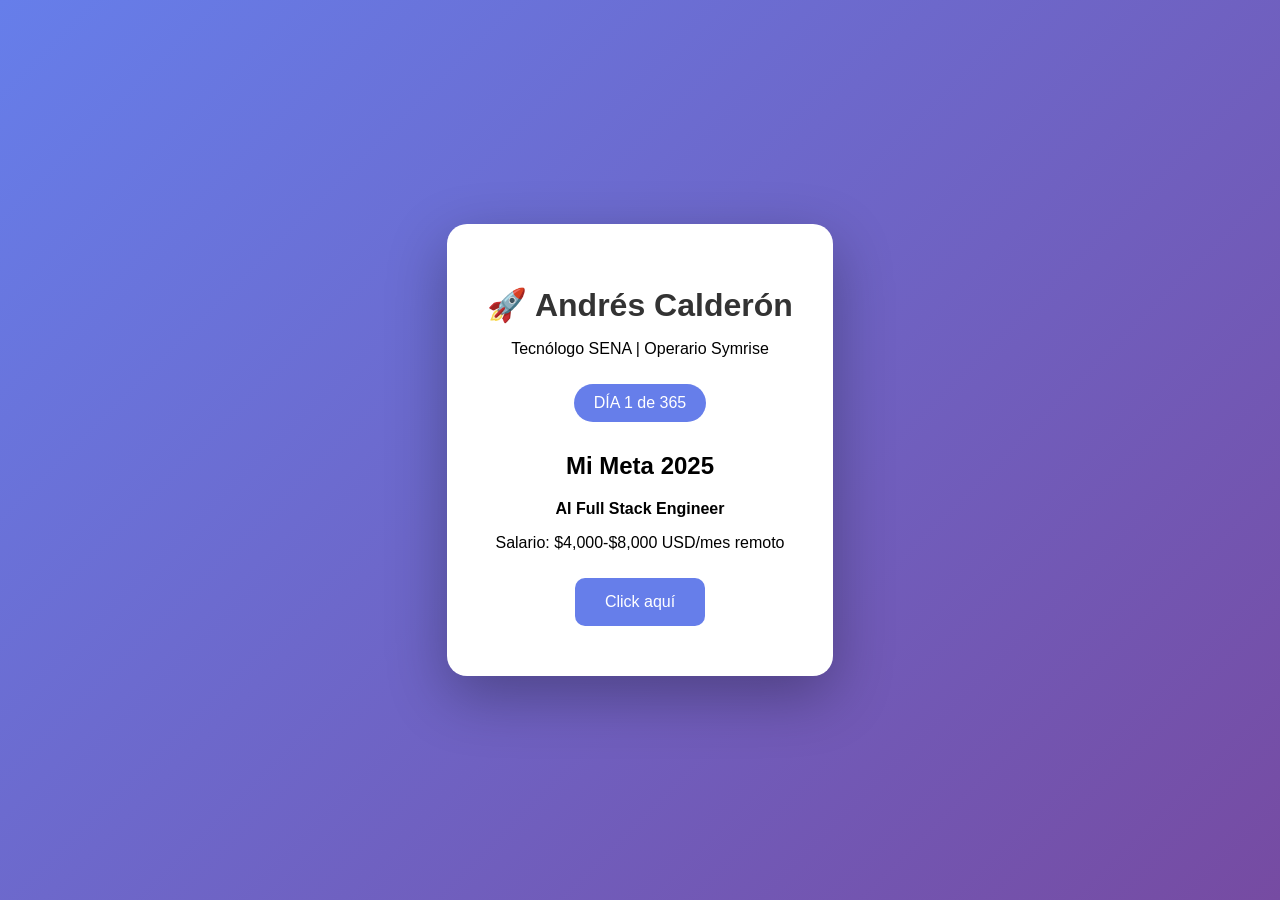
<file: Mi-proyecto/index.html>
<!DOCTYPE html>
<html lang="es">
<head>
    <meta charset="UTF-8"> <!-- Permite usar caracteres como tildes y eñes -->
    <link rel="stylesheet" href="style.css"> <!-- Enlaza el archivo de estilos CSS -->
    <title>Mi Día 1</title> <!-- Título que aparece en la pestaña del navegador -->
</head>
<body>
    <!-- Contenedor principal de la tarjeta -->
    <div class="card">
        <h1>🚀 Andrés Calderón</h1> <!-- Título principal -->
        <p>Tecnólogo SENA | Operario Symrise</p> <!-- Descripción corta -->

        <!-- Insignia que representa tu progreso diario -->
        <div class="badge">DÍA 1 de 365</div>

        <h2>Mi Meta 2025</h2> <!-- Subtítulo -->
        <p><strong>AI Full Stack Engineer</strong></p> <!-- Meta profesional -->
        <p>Salario: $4,000-$8,000 USD/mes remoto</p> <!-- Meta económica -->

        <!-- Botón que ejecuta la función mostrarMensaje() al hacer clic -->
        <button onclick="mostrarMensaje()">Click aquí</button>

        <!-- Contenedor del mensaje oculto que aparecerá al hacer clic -->
        <div id="mensaje">
            <h3>¡Empecé mi camino! 💪</h3>
            <p>Hoy completé mi primer proyecto con HTML, CSS y JavaScript.</p>
            <p>Siguiente: To-Do List</p>
        </div>
    </div>

    <!-- Enlace al archivo JavaScript -->
    <script src="Script.js"></script>
</body>
</html>
</file>
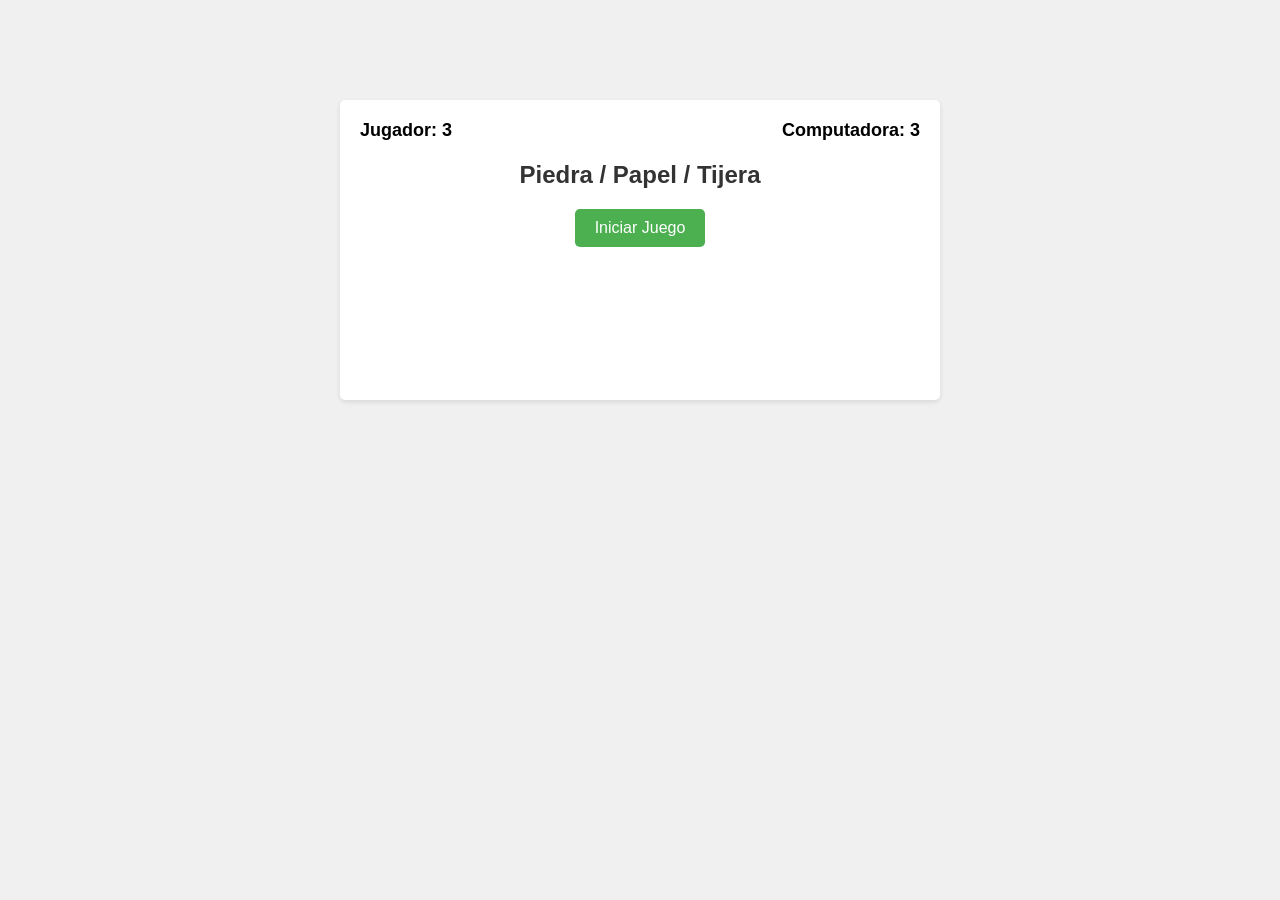
<file: Piedra-Papel-Tijera/index.html>
<!DOCTYPE html>
<html lang="en">
<head>
    <meta charset="UTF-8">
    <meta name="viewport" content="width=device-width, initial-scale=1.0">
    <link rel="stylesheet" href="style.css">
    <title>Juego de Piedra, Papel y Tijera</title>
</head>
<body>

        <section class="Juego">

            <div class="Puntuacion">

                <div class="puntos-jugador">
                    Jugador:
                    <span id="vidas-jugador">3</span>

                </div>
                <div class="puntos-pc">
                    Computadora:
                    <span id="vidas-enemigo">3</span>
                </div>      

            </div>
            <h1>Piedra / Papel / Tijera</h1>
            <div id="mensajes">
                
                
                
            </div>

            
            
            <button id="iniciar">Iniciar Juego</button>

            <div id="opciones" class="Opciones">

                <button id="piedra">Piedra</button>
                <button id="papel">Papel</button>
                <button id="tijera">Tijera</button>

            </div>

        
            <button id="reiniciar-juego">Reiniciar</button>
    
        </section>

        

<script src="script.js"></script>
    
</body>
</html>
</file>
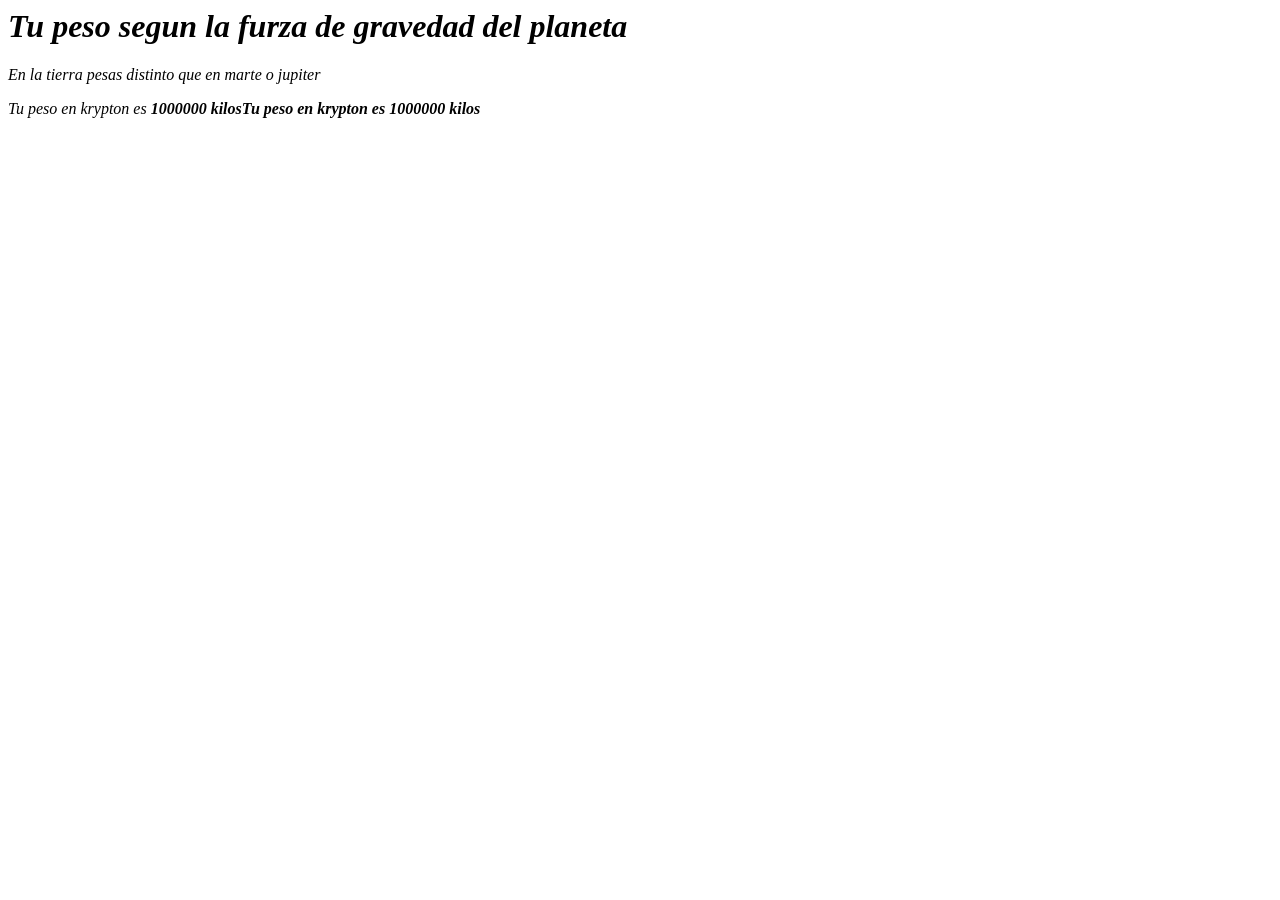
<file: StellarWeight/index.html>
<I DOCTYPE html>
<html>
<head>
  <title>Tu peso en otro planeta</title>
</head>
<body>
  <h1> Tu peso segun la furza de gravedad del planeta</h1>
  <p>En la tierra pesas distinto que en marte o jupiter</p>
 

  <script src="script.js"></script>
</body>
</html>
</file>
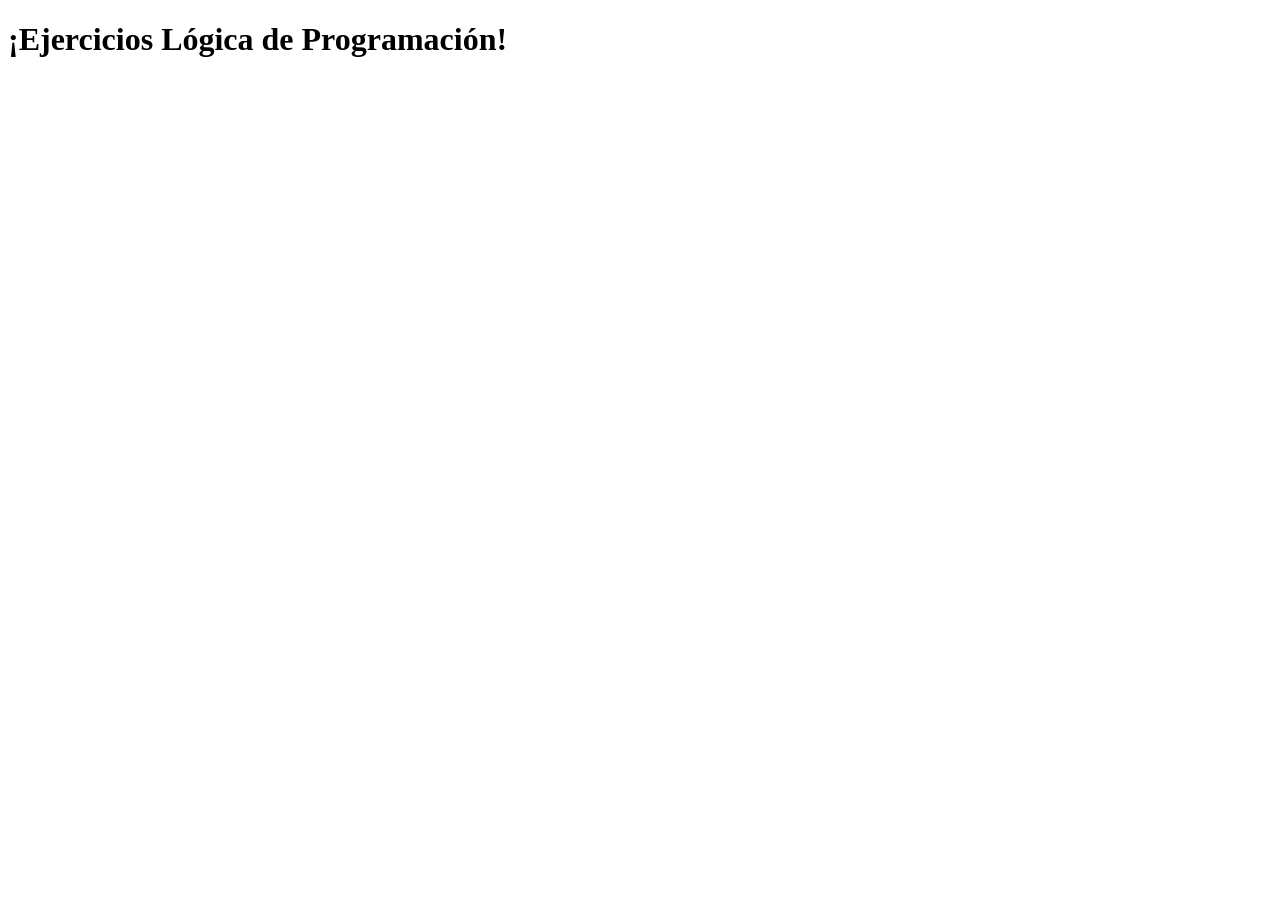
<file: FundamentosJS/Ejercicios_EstructurasDeControl/index.html>
<!DOCTYPE html>
<html lang="en">
<head>
    <meta charset="UTF-8">
    <meta name="viewport" content="width=device-width, initial-scale=1.0">
    <title>Document</title>
</head>
<body>
    <h1>¡Ejercicios Lógica de Programación!</h1>
    <Script src="Ejercicio10.js"></Script>
</body>
</html>
</file>
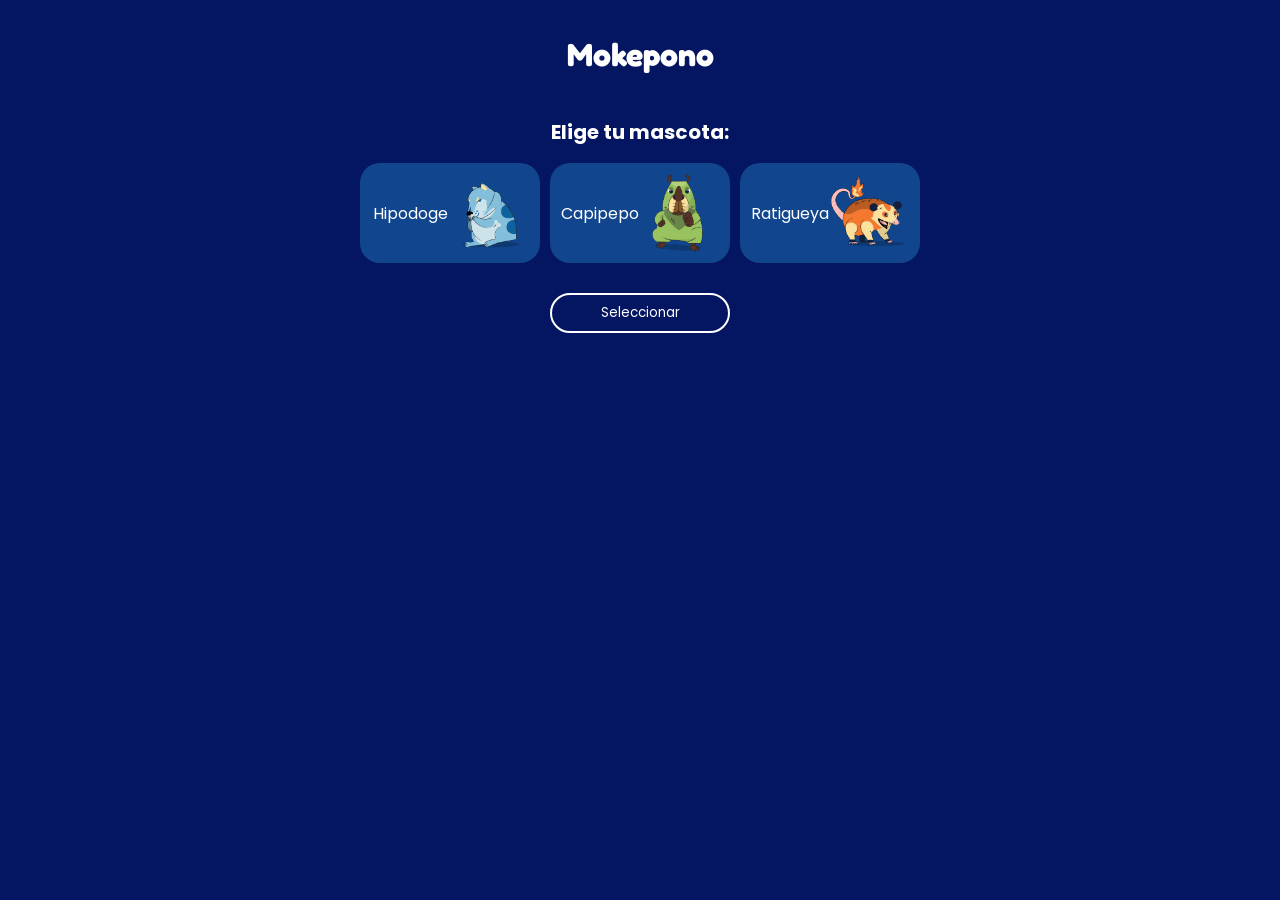
<file: MOKEPON-/public/index.html>
<!DOCTYPE html>
<html>
    <head>
        <meta charset="utf-8" />
        <meta name="viewport" content="width=device-width, initial-scale=1.0">
        <title>MOKEPON!</title>
        <link rel="stylesheet" href="style.css"> 
    </head>
    <body>
        <section id="seleccionar-mascota">
            <h1 class="titulo">Mokepono</h1> 

            <h2 class="subtitulo">Elige tu mascota:</h2>

            <div id='contenedorTarjetas' class="tarjetas">
                
            </div>

            <button id="boton-mascota">Seleccionar</button>
        </section>

        <section id="ver-mapa">
            <h2 class="subtitulo">Recorre el mapa con tu mokepon</h2> 
            <canvas id="mapa"></canvas>
            <button onmouseup="detenerMovimiento()" onmousedown="moverArriba()">Arriba</button>
            <div> 
                <button onmouseup="detenerMovimiento()" onmousedown="moverIzquierda()">Izquierda</button>
                <button onmouseup="detenerMovimiento()" onmousedown="moverAbajo()">Abajo</button>
                <button onmouseup="detenerMovimiento()" onmousedown="moverDerecha()">Derecha</button>
            </div>
        </section>

        <section id="seleccionar-ataque">
            <h1 class="titulo">Mokepon</h1>

            <h2 class="subtitulo">Elige tu ataque:</h2>

            <div id='contenedorAtaques' class="tarjetas-ataques">

            </div>

            <div id="mensajes">
                <p id="resultado">Mucha suerte</p>

                <section id="reiniciar">
                    <button id="boton-reiniciar">Reiniciar</button>
                </section>
            </div>

            <div class="ataques">
                <div class="ataques-jugador">
                    <p id="vidas-jugador">0</p>
                    <p id="mascota-jugador"></p>
                    <div id="ataques-del-jugador"></div>
                </div>
                <div class="ataques-enemigo">   
                    <p id="vidas-enemigo">0</p>
                    <p id="mascota-enemigo"></p>
                    <div id="ataques-del-enemigo"></div>
                </div>
            </div>
        </section>
        <script src="script.js"></script>
    </body>
</html>
</file>
<file: Mi-proyecto/style.css>
/* --- Estilo general del cuerpo --- */
body {
    font-family: Arial; /* Tipo de letra principal */
    background: linear-gradient(135deg, #667eea 0%, #764ba2 100%); /* Fondo con degradado diagonal */
    min-height: 100vh; /* La página ocupa toda la altura de la ventana */
    display: flex; /* Activa el sistema de caja flexible */
    justify-content: center; /* Centra el contenido horizontalmente */
    align-items: center; /* Centra el contenido verticalmente */
    margin: 0; /* Elimina márgenes predeterminados del navegador */
}

/* --- Tarjeta central --- */
.card {
    background: white; /* Fondo blanco */
    padding: 40px; /* Espaciado interno */
    border-radius: 20px; /* Bordes redondeados */
    box-shadow: 0 20px 60px rgba(0,0,0,0.3); /* Sombra para darle profundidad */
    text-align: center; /* Centra el texto dentro de la tarjeta */
    max-width: 500px; /* Ancho máximo para que se vea equilibrada */
}

/* --- Título principal --- */
h1 {
    color: #333; /* Color oscuro del texto */
    margin-bottom: 10px; /* Espacio inferior */
}

/* --- Insignia de progreso --- */
.badge {
    background: #667eea; /* Color morado-azul del fondo */
    color: white; /* Texto blanco */
    padding: 10px 20px; /* Espaciado interno */
    border-radius: 20px; /* Bordes redondeados */
    display: inline-block; /* Mantiene el ancho ajustado al contenido */
    margin: 10px 0; /* Espacio arriba y abajo */
}

/* --- Botón principal --- */
button {
    background: #667eea; /* Fondo azul-morado */
    color: white; /* Texto blanco */
    border: none; /* Sin borde */
    padding: 15px 30px; /* Espaciado interno */
    font-size: 16px; /* Tamaño del texto */
    border-radius: 10px; /* Bordes redondeados */
    cursor: pointer; /* Cambia el cursor a "mano" al pasar encima */
    margin: 10px; /* Separación del resto del contenido */
}

/* --- Efecto al pasar el mouse sobre el botón --- */
button:hover {
    background: #5568d3; /* Cambia ligeramente el tono del color */
}

/* --- Sección oculta del mensaje --- */
#mensaje {
    margin-top: 20px; /* Espacio superior */
    padding: 20px; /* Espaciado interno */
    background: #f0f0f0; /* Fondo gris claro */
    border-radius: 10px; /* Bordes redondeados */
    display: none; /* Oculta el mensaje hasta que se active */
}

#mensaje {
    transition: all 0.5s ease; /* Transición suave */
    opacity: 0; /* Inicialmente invisible */
}
#mensaje.visible {
    display: block;
    opacity: 1; /* Aparece con efecto suave */
}
</file>
<file: Piedra-Papel-Tijera/style.css>
*{
    margin: 0%;
    padding: 0%;
    box-sizing: border-box;
    font-family: sans-serif;
}

body {
    font-family: Arial, sans-serif;
    text-align: center;
    background-color: #f0f0f0;
}

.Juego {
    max-width: 600px;
    margin: 100px auto;
    height: 300px;
    padding: 20px;
    background-color: #fff;
    border-radius: 5px;
    box-shadow: 0 2px 5px rgba(0, 0, 0, 0.1);
}

.Puntuacion {
    display: flex;
    justify-content: space-between;
    margin-bottom: 20px;
    font-size: 18px;
    font-weight: bold;
}

h1 {
    margin-bottom: 20px;
    font-size: 24px;
    color: #333;
}

button {
    padding: 10px 20px;
    font-size: 16px;
    border: none;
    border-radius: 5px;
    background-color: #4CAF50;
    color: #fff;
    cursor: pointer;
    transition: background-color 0.3s ease;
}

button:hover {
    background-color: #45a049;
}

.Opciones {
    display: flex;
    justify-content: center;
    gap: 20px;
}

.opciones button {
    margin: 0 10px;
}
</file>
<file: MOKEPON-/public/style.css>
@import url('https://fonts.googleapis.com/css2?family=Fredoka+One&family=Poppins:wght@300&display=swap');

body {
  font-family: 'Poppins', sans-serif;
  background-color: #041562;
}

#seleccionar-mascota {
  display: flex;
  flex-direction: column;
  justify-content: center;
  align-items: center;
}

.titulo {
  color: white;
  font-size: 32px;
  font-family: 'Fredoka One', cursive;
}

.subtitulo {
  color: white;
  font-size: 20px;
}

.tarjetas, .tarjetas-ataques {
  display: flex;
  gap: 10px;
}

.tarjeta-de-mokepon {
  width: 180px;
  height: 100px;
  background: #11468F;
  padding: 10px;
  box-sizing: border-box;
  border-radius: 20px;
  display: flex;
  justify-content: center;
  align-items: center;
  color: white;
}

.tarjeta-de-mokepon img {
  width: 80px;
}

#boton-mascota {
  width: 180px;
  height: 40px;
  border-radius: 20px;
  background: transparent;
  border: 2px solid white;
  color: white;
  font-family: 'Poppins', sans-serif;
  margin-top: 30px;
}

input {
  display: none;
}

input:checked + label {
  background-color: #5D8BF4;
}

#seleccionar-ataque {
  display: flex;
  flex-direction: column;
  align-items: center;
}

.boton-de-ataque {
  background-color: #11468F;
  padding: 10px;
  box-sizing: border-box;
  border-radius: 20px;
  border-color: transparent;
  width: 80px;
  color: white;
  font-family: 'Poppins', sans-serif;
}

#mensajes {
  width: 280px;
  background: #EEEEEE;
  padding: 20px;
  margin-top: 20px;
  border-radius: 20px;
  display: flex;
  align-items: center;
  flex-direction: column;
}

#boton-reiniciar {
  border: none;
  color: #11468F;
  font-family: 'Poppins', sans-serif;
}

.ataques {
  display: grid;
  grid-template-columns: 100px 100px;
  color: white;
}

#vidas-jugador, #vidas-enemigo {
  font-size: 32px;
  margin-bottom: 0;
}

.ataques-jugador, .ataques-enemigo {
  display: flex;
  flex-direction: column;
  align-items: center;
}

#ver-mapa {
  flex-direction: column;
  align-items: center;
  justify-content: center;
}
#ver-mapa button{
    width: 80px;
  height: 40px;
  border-radius: 20px;
  background: transparent;
  border: 2px solid white;
  color: white;
  font-family: 'Poppins', sans-serif;
  margin: 5px 0 ;
}

@media (max-width: 560px) {
  .tarjetas, .tarjetas-ataques {
    flex-direction: column;
  }
}

@media (max-width: 300px) {
    #ver-mapa div{
        display: flex;
        align-items: center;
        flex-direction: column;
    }
  }
</file>
